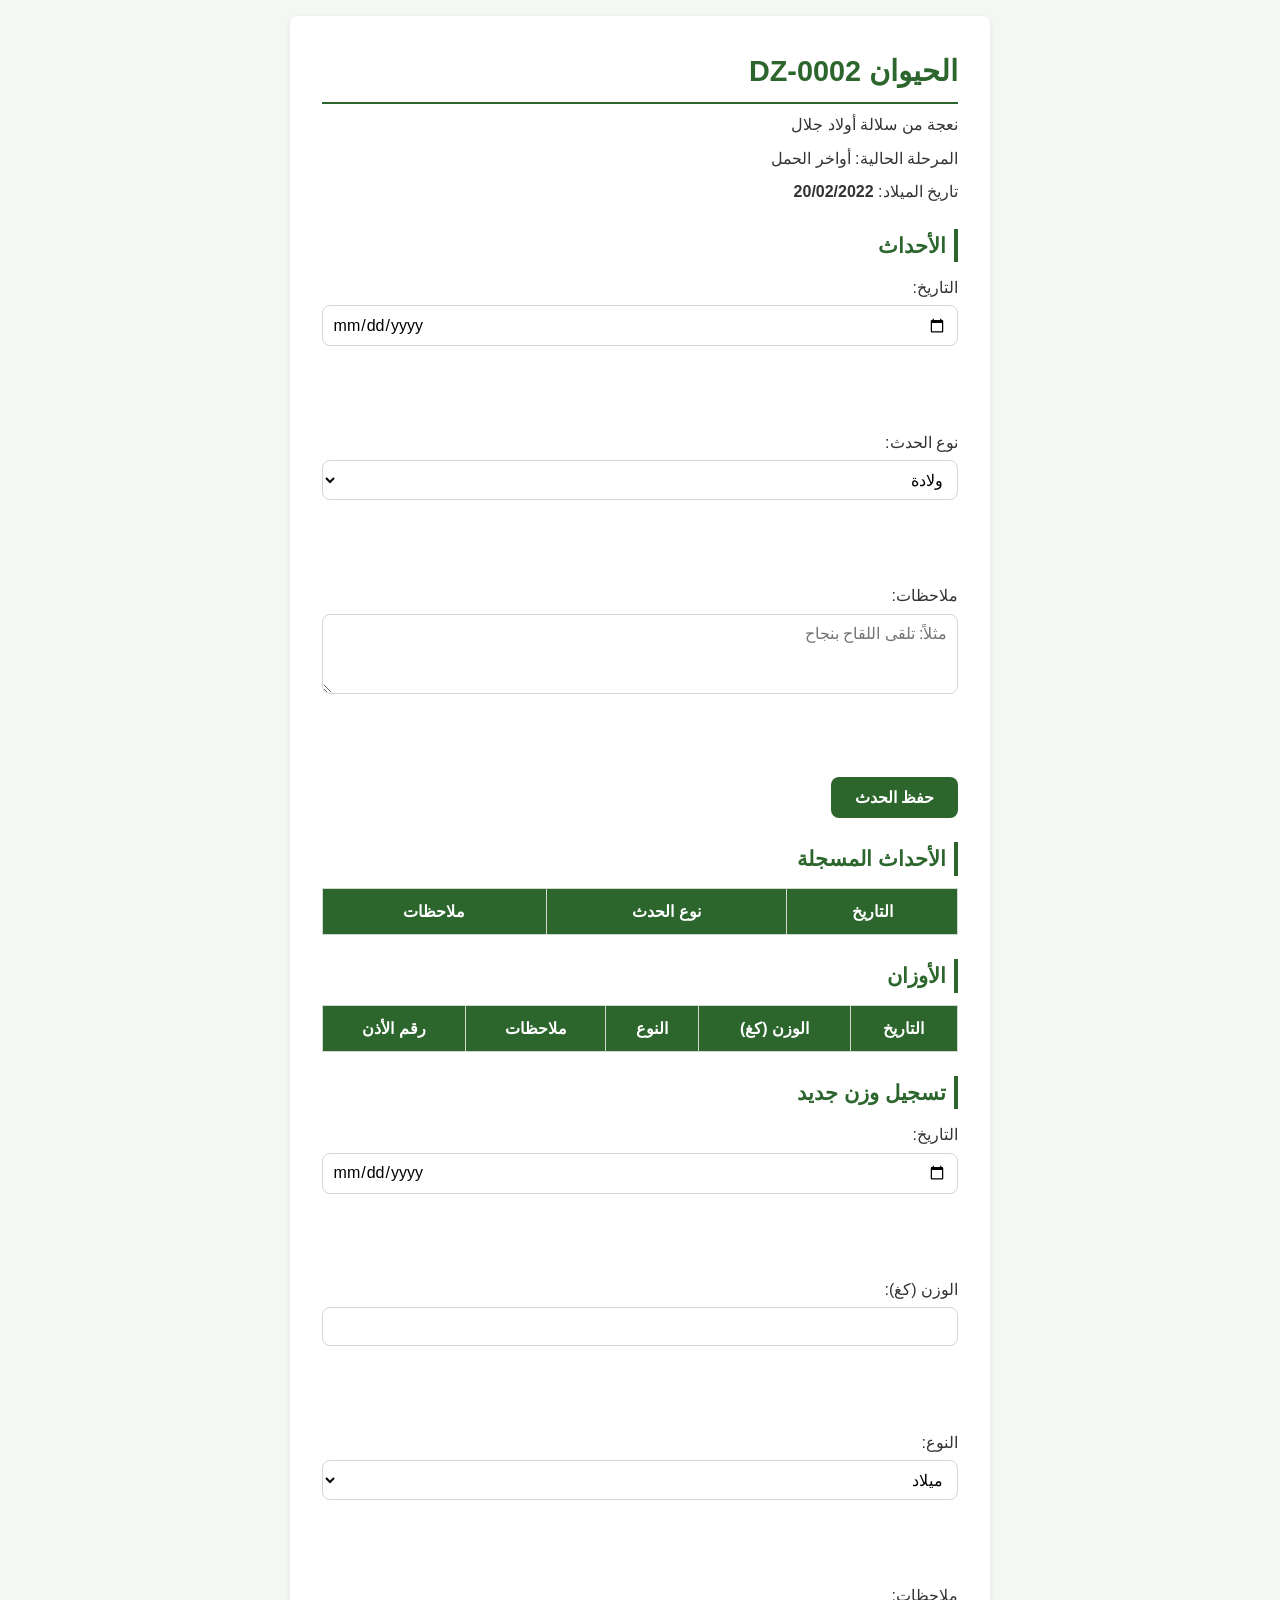
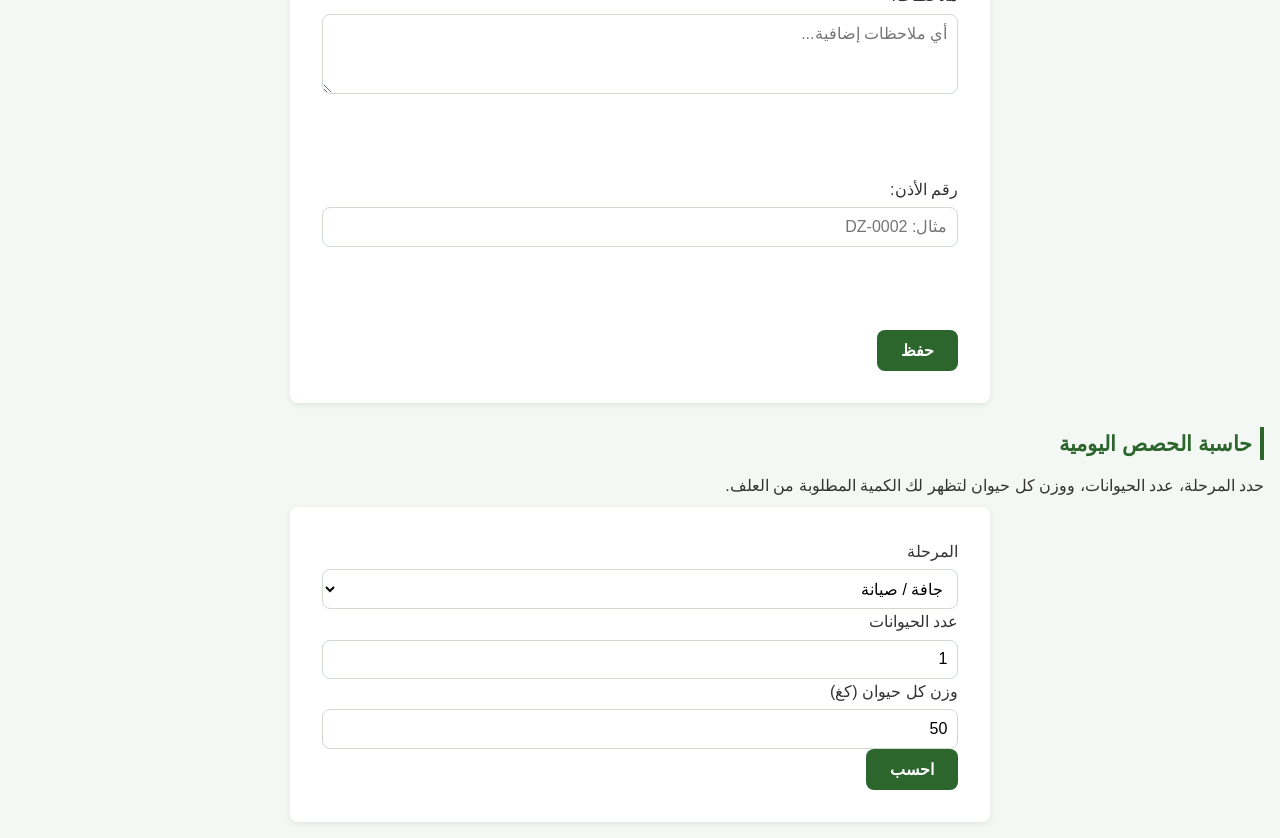
<file: index.html>
<!DOCTYPE html>
<html lang="ar" dir="rtl">
<head>
  <meta charset="utf-8">
  <title>بطاقة حيوان</title>
  <link rel="stylesheet" href="style.css">
</head>
<body>
  <div class="card">
    <h1>الحيوان DZ-0002</h1>
    <p>نعجة من سلالة أولاد جلال</p>
    <p>المرحلة الحالية: أواخر الحمل</p>

    <!-- تمرين الدرس 1: تاريخ الميلاد -->
    <p>تاريخ الميلاد: <strong>20/02/2022</strong></p>

    <!-- قسم الأحداث -->
    <h2>الأحداث</h2>
    <form id="event-form">
      <label>التاريخ:
        <input type="date" id="event-date" required>
      </label>
      <br><br>

      <label>نوع الحدث:
        <select id="event-type">
          <option>ولادة</option>
          <option>تلقيح</option>
          <option>تشخيص حمل</option>
          <option>علاج</option>
        </select>
      </label>
      <br><br>

      <label>ملاحظات:<br>
        <textarea id="event-notes" rows="3" cols="30" placeholder="مثلاً: تلقى اللقاح بنجاح"></textarea>
      </label>
      <br><br>

      <button type="submit">حفظ الحدث</button>
    </form>

    <h2>الأحداث المسجلة</h2>
    <table id="events-table" border="1">
      <thead>
        <tr>
          <th>التاريخ</th>
          <th>نوع الحدث</th>
          <th>ملاحظات</th>
        </tr>
      </thead>
      <tbody>
      </tbody>
    </table>

    <!-- ====== جدول الأوزان (كان ناقصاً) ====== -->
    <h2>الأوزان</h2>
    <table id="weights-table" border="1">
      <thead>
        <tr>
          <th>التاريخ</th>
          <th>الوزن (كغ)</th>
          <th>النوع</th>
          <th>ملاحظات</th>
          <th>رقم الأذن</th>
        </tr>
      </thead>
      <tbody>
      </tbody>
    </table>

    <!-- نموذج تسجيل وزن جديد -->
    <h2>تسجيل وزن جديد</h2>
    <form id="weight-form">
      <label>التاريخ:
        <input type="date" id="date-input" required>
      </label>
      <br><br>

      <label>الوزن (كغ):
        <input type="number" step="0.1" id="weight-input" required>
      </label>
      <br><br>

      <label>النوع:
        <select id="type-input">
          <option>ميلاد</option>
          <option>فطام</option>
          <option>عادي</option>
        </select>
      </label>
      <br><br>

      <label>ملاحظات:<br>
        <textarea id="notes-input" rows="3" cols="30" placeholder="أي ملاحظات إضافية..."></textarea>
      </label>
      <br><br>

      <label>رقم الأذن:
        <input type="text" id="ear-input" placeholder="مثال: DZ-0002">
      </label>
      <br><br>

      <button type="submit">حفظ</button>
    </form>
  </div><!-- ====================  حاسبة الحصص  ==================== -->
<section id="calc">
  <h2>حاسبة الحصص اليومية</h2>
  <p class="m">حدد المرحلة، عدد الحيوانات، ووزن كل حيوان لتظهر لك الكمية المطلوبة من العلف.</p>

  <div class="card">
    <label>المرحلة
      <select id="calc-stage">
        <option value="0">جافة / صيانة</option>
        <option value="1">تحفيز قبل الجمع</option>
        <option value="2">بداية الحمل</option>
        <option value="3">أواخر الحمل (مولود)</option>
        <option value="4">أواخر الحمل (توأم)</option>
        <option value="5">رضاعة (مولود)</option>
        <option value="6">رضاعة (توأم)</option>
        <option value="7">نهاية الرضاعة</option>
        <option value="8">كبش قبل وأثناء التلقيح</option>
        <option value="9">حمل (زيادة 20 كغ)</option>
        <option value="10">حمل (زيادة 30 كغ)</option>
        <option value="11">حمل (زيادة 40 كغ)</option>
      </select>
    </label>

    <label>عدد الحيوانات
      <input type="number" id="calc-animals" min="1" value="1" class="m">
    </label>

    <label>وزن كل حيوان (كغ)
      <input type="number" id="calc-weight" min="0" step="0.1" value="50" class="m">
    </label>

    <button id="calc-btn" class="sm">احسب</button>

    <div class="res" id="calc-result" aria-live="polite"></div>
  </div>
</section>

  <script src="app.js" defer></script>
  <script src="data.js"></script>
</body>
</html>
</file>
<file: style.css>
/* === إعدادات عامة === */
:root {
  --color-primary: #2c662d;
  --color-bg: #f4f8f4;
  --color-card: #ffffff;
  --color-border: #d0d8d0;
  --font-main: "Segoe UI", Tahoma, Geneva, Verdana, sans-serif;
  --spacing: 1rem;
  --radius: 8px;
}

* { box-sizing: border-box; margin: 0; padding: 0; }

body {
  font-family: var(--font-main);
  background-color: var(--color-bg);
  color: #333;
  line-height: 1.6;
  padding: var(--spacing);
  direction: rtl;
}

.card {
  max-width: 700px;
  margin: 0 auto;
  background: var(--color-card);
  border-radius: var(--radius);
  box-shadow: 0 2px 6px rgba(0,0,0,0.08);
  padding: calc(var(--spacing) * 2);
}

h1 {
  color: var(--color-primary);
  font-size: 1.8rem;
  margin-bottom: 0.5rem;
  border-bottom: 2px solid var(--color-primary);
  padding-bottom: 0.5rem;
}

h2 {
  color: var(--color-primary);
  font-size: 1.3rem;
  margin: 1.5rem 0 0.8rem;
  border-right: 4px solid var(--color-primary);
  padding-right: 0.5rem;
}

p { margin-bottom: 0.5rem; }
strong { font-weight: 600; }

.table-wrapper { overflow-x: auto; }

table {
  width: 100%;
  border-collapse: collapse;
  margin-top: 0.5rem;
}

th, td {
  border: 1px solid var(--color-border);
  padding: 0.6rem 0.8rem;
  text-align: center;
}

th {
  background-color: var(--color-primary);
  color: white;
  font-weight: 600;
}

tr:nth-child(even) td { background-color: #fafafa; }
tr:hover td { background-color: #eef5ee; }

form { display: flex; flex-direction: column; gap: 1rem; margin-top: 0.5rem; }

label { display: flex; flex-direction: column; gap: 0.3rem; font-weight: 500; }

input[type="date"],
input[type="number"],
input[type="text"],
select,
textarea {
  padding: 0.6rem;
  border: 1px solid var(--color-border);
  border-radius: var(--radius);
  font-family: inherit;
  font-size: 1rem;
  background: white;
}

input:focus, select:focus, textarea:focus {
  outline: none;
  border-color: var(--color-primary);
  box-shadow: 0 0 0 3px rgba(44, 102, 45, 0.15);
}

textarea { min-height: 80px; resize: vertical; }

button {
  align-self: flex-start;
  background: var(--color-primary);
  color: white;
  border: none;
  padding: 0.7rem 1.5rem;
  border-radius: var(--radius);
  font-size: 1rem;
  font-weight: 600;
  cursor: pointer;
  transition: background 0.2s;
}

button:hover { background: #245225; }
button:active { transform: scale(0.98); }

ul { margin: 0.5rem 0 1rem 1.5rem; }
li { margin-bottom: 0.3rem; }
</file>
